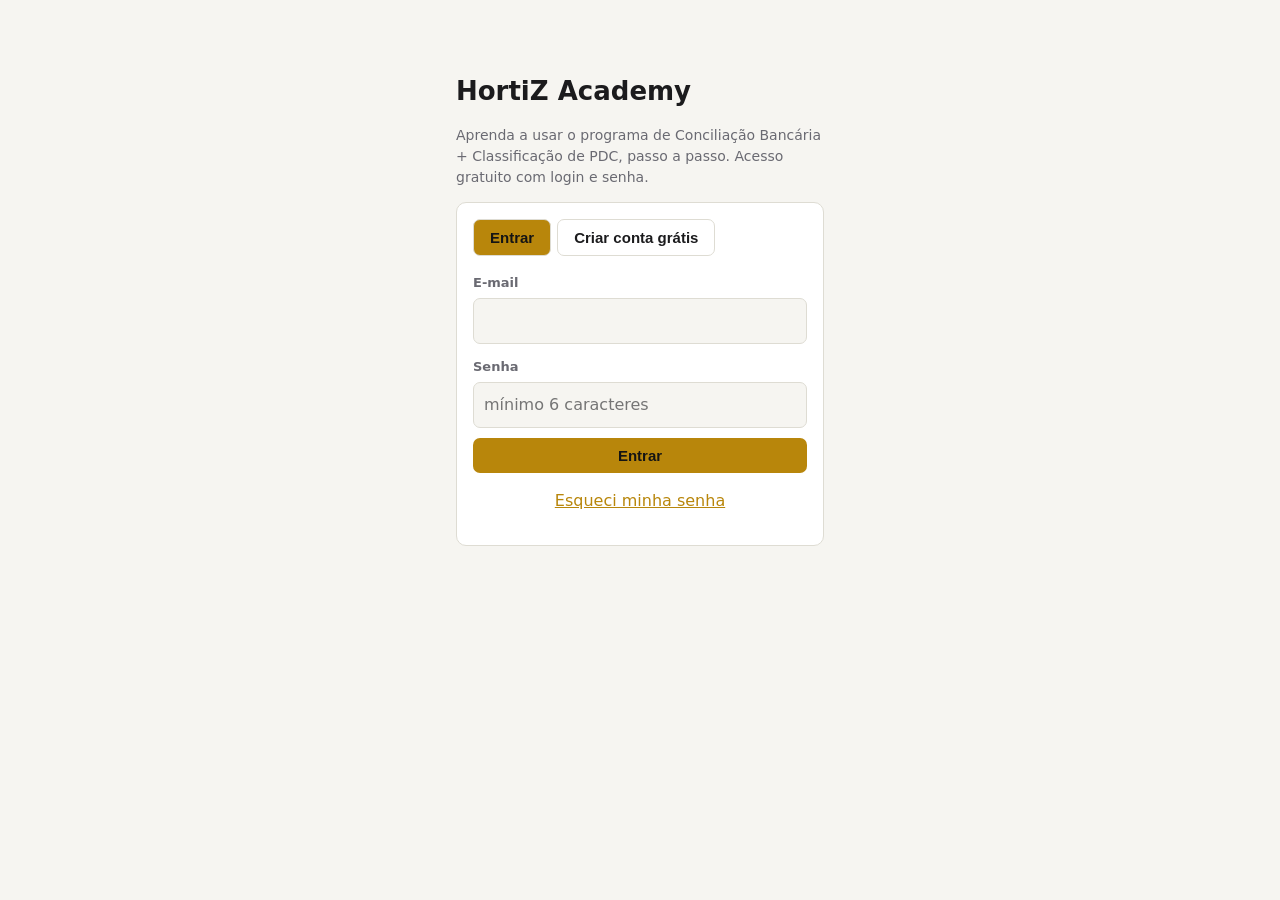
<file: index.html>
<!doctype html>
<html lang="pt-BR">
<head>
<meta charset="utf-8">
<meta name="viewport" content="width=device-width,initial-scale=1">
<title>HortiZ Academy</title>
<link rel="stylesheet" href="style.css">
</head>
<body>
<div id="app"></div>
<button id="helpBtn" class="hidden" aria-label="Ajude-me">💬 Ajude-me</button>
<div id="helpPanel" class="hidden"></div>
<div id="toast"></div>
<script src="supabase.js"></script>
<script src="config.js"></script>
<script src="app.js"></script>
</body>
</html>
</file>
<file: style.css>
:root{--bg:#0b0b0c;--card:#141416;--line:#2a2a2f;--tx:#f1f1f1;--mut:#9a9aa2;--gold:#e2ae2d;--ok:#35f0a6;--bad:#ff7a6b}
@media (prefers-color-scheme:light){:root{--bg:#f6f5f1;--card:#fff;--line:#dedcd3;--tx:#1b1b1d;--mut:#6a6a72;--gold:#b8860b;--ok:#0a8f5f;--bad:#c0392b}}
*{box-sizing:border-box}html,body{margin:0;background:var(--bg);color:var(--tx);font:16px/1.5 system-ui,Segoe UI,Roboto,sans-serif}
a{color:var(--gold)}h1{font-size:26px;margin:0 0 6px}h2{font-size:19px;margin:22px 0 10px}h3{margin:0 0 4px;font-size:16px}
.hidden{display:none!important}
.top{display:flex;align-items:center;gap:14px;padding:12px 20px;border-bottom:1px solid var(--line);position:sticky;top:0;background:var(--bg);z-index:5;flex-wrap:wrap}
.brand{font-weight:800;letter-spacing:.08em;color:var(--gold);margin-right:auto}
.nav a{color:var(--tx);text-decoration:none;padding:6px 10px;border-radius:6px;margin-right:4px}
.nav a.on,.nav a:hover{background:var(--card);color:var(--gold)}
.wrap{max-width:1100px;margin:0 auto;padding:20px 16px 90px}
.card{background:var(--card);border:1px solid var(--line);border-radius:10px;padding:16px;margin-bottom:12px}
.grid{display:grid;grid-template-columns:repeat(auto-fill,minmax(250px,1fr));gap:12px}
.mut{color:var(--mut);font-size:14px}.ok{color:var(--ok)}.bad{color:var(--bad)}
button,.btn{background:var(--gold);color:#141414;border:0;border-radius:7px;padding:9px 16px;font-weight:700;cursor:pointer;font-size:15px;text-decoration:none;display:inline-block}
button.sec,.btn.sec{background:transparent;color:var(--tx);border:1px solid var(--line)}
button:disabled{opacity:.5;cursor:not-allowed}
input,select,textarea{width:100%;background:var(--bg);color:var(--tx);border:1px solid var(--line);border-radius:7px;padding:10px;font:inherit;margin:4px 0 10px}
label{font-size:13px;color:var(--mut);font-weight:700}
.login{max-width:400px;margin:8vh auto;padding:0 16px}
.bar{height:8px;background:var(--line);border-radius:4px;overflow:hidden}.bar i{display:block;height:100%;background:var(--ok)}
.pill{display:inline-block;font-size:12px;padding:2px 8px;border-radius:99px;border:1px solid var(--line);color:var(--mut)}
.pill.done{color:var(--ok);border-color:var(--ok)}
video{width:100%;border-radius:10px;background:#000;max-height:70vh}
table{width:100%;border-collapse:collapse;font-size:14px}th,td{padding:8px;border-bottom:1px solid var(--line);text-align:left;vertical-align:top}
.row{display:flex;gap:10px;flex-wrap:wrap;align-items:center}.row>*{margin:0}
.tabs{display:flex;gap:6px;margin-bottom:14px;flex-wrap:wrap}.tabs button{background:transparent;color:var(--tx);border:1px solid var(--line)}.tabs button.on{background:var(--gold);color:#141414}
#helpBtn{position:fixed;right:18px;bottom:18px;z-index:20;box-shadow:0 6px 24px #0008;border-radius:99px;padding:12px 20px}
#helpPanel{position:fixed;right:18px;bottom:72px;width:min(400px,calc(100vw - 24px));height:min(560px,70vh);background:var(--card);border:1px solid var(--line);border-radius:12px;z-index:21;display:flex;flex-direction:column;box-shadow:0 10px 40px #000a}
#helpPanel .hd{padding:12px 14px;border-bottom:1px solid var(--line);display:flex;justify-content:space-between;align-items:center;font-weight:800}
#helpPanel .bd{flex:1;overflow:auto;padding:12px 14px}
#helpPanel .ft{padding:10px;border-top:1px solid var(--line);display:flex;gap:8px}#helpPanel .ft input{margin:0}
.msg{margin:0 0 10px;padding:9px 12px;border-radius:10px;white-space:pre-wrap;font-size:14.5px}.msg.u{background:var(--gold);color:#141414;margin-left:30px}.msg.a{background:var(--bg);border:1px solid var(--line);margin-right:30px}
details{border:1px solid var(--line);border-radius:8px;padding:8px 12px;margin-bottom:8px}summary{cursor:pointer;font-weight:700}
#toast{position:fixed;left:50%;bottom:24px;transform:translateX(-50%);background:#222;color:#fff;padding:10px 18px;border-radius:8px;opacity:0;transition:.3s;z-index:50;pointer-events:none}#toast.on{opacity:1}
</file>
